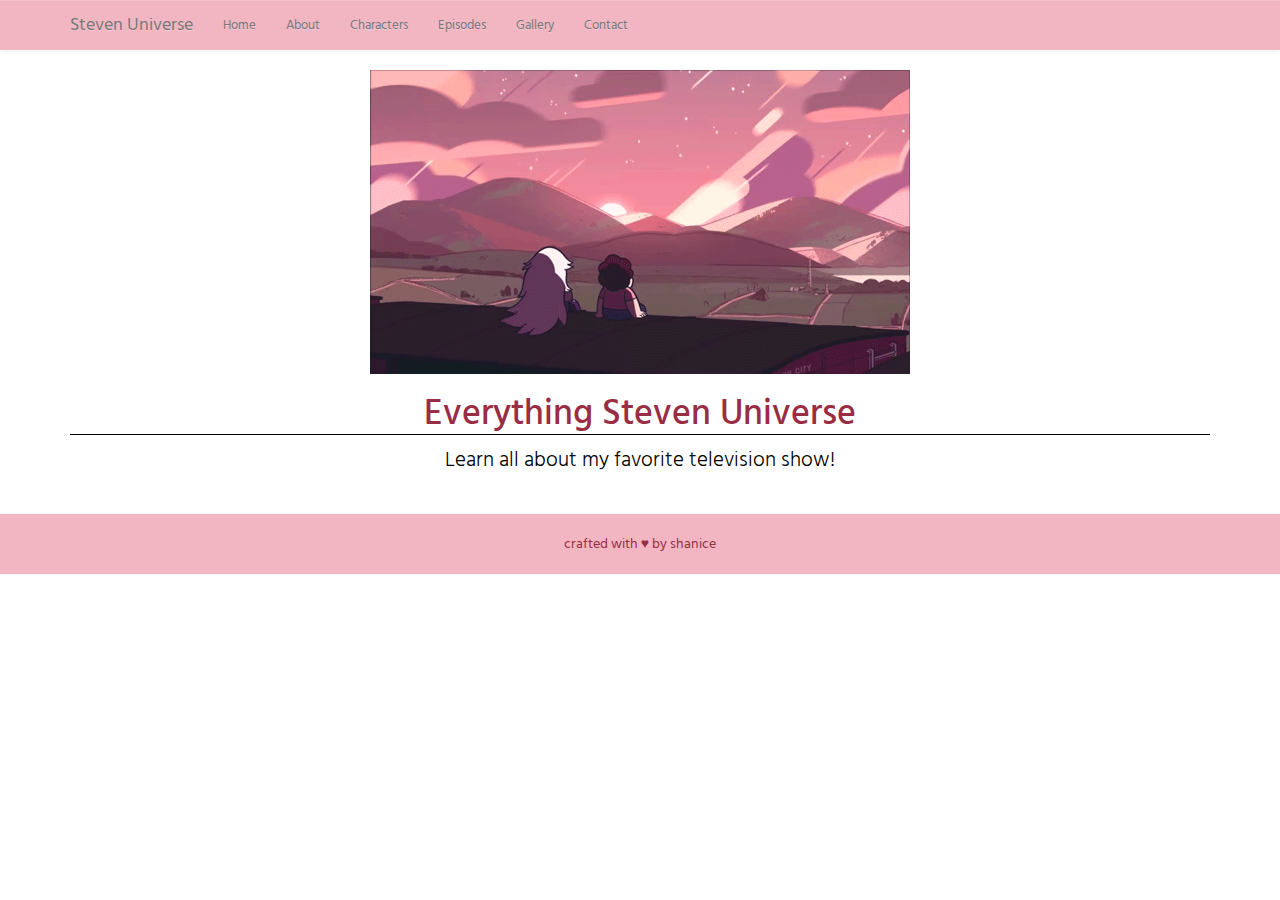
<file: index.html>
<!DOCTYPE html>
<html lang="en">
    <head>
        <meta charset="utf-8">
        <meta http-equiv="X-UA-Compatible" content="IE=edge">
        <meta name="viewport" content="width=device-width, initial-scale=1">
        <!-- <meta http-equiv="content-type" content="text/html;charset=utf-8" /> -->
        <title>Everything Steven Universe</title>
        <link href="https://fonts.googleapis.com/css?family=Hind+Madurai" rel="stylesheet">    
        <link href="bootstrap/css/bootstrap.min.css" rel="stylesheet">
        <link href="bootstrap/css/bootstrap-theme.min.css" rel="stylesheet">
        <link rel="stylesheet" type="text/css" href="css/main.css">
    </head>
    <body>
        <nav class="navbar navbar-default navbar-static-top">
            <div class="container">
                <div class="navbar-header">
                            <button type="button" class="navbar-toggle collapsed" data-toggle="collapse" data-target="#navbar" aria-expanded="false" aria-controls="navbar">
                            <span class="sr-only">Toggle navigation</span>
                            <span class="icon-bar"></span>
                            <span class="icon-bar"></span>
                            <span class="icon-bar"></span>
                            </button>
                            <a class="navbar-brand" href="#">Steven Universe</a>
                        </div>
                        <div id="navbar" class="collapse navbar-collapse">
                            <ul class="nav navbar-nav">
                            <li><a href="index.html">Home</a></li>
                            <li><a href="about.html">About</a></li>
                            <li><a href="chara.html">Characters</a></li>
                            <li><a href="epi.html">Episodes</a></li>
                            <li><a href="slideshow.html">Gallery</a></li>
                            <li><a href="contact.html">Contact</a></li>
                            </ul>
                        </div><!--/.nav-collapse -->
                        </div>
                    </nav>
                    <div class="container">

        <div class="hero">
            <div class="hero-text center">
                <img src="images/am1.gif" alt="amethyst and steven" class="hero">
                <h1>Everything Steven Universe</h1>
                                <p class="lead">Learn all about my favorite television show!</p>
                            </div>
        </div>
        </div>
        <footer>
                crafted with &hearts; by <a href="http://shanicesmith.studentweb.site">shanice</a>
        </footer>
    <script src="https://ajax.googleapis.com/ajax/libs/jquery/1.11.3/jquery.min.js"></script>
    <script src="bootstrap/js/bootstrap.min.js"></script>
    </body>
</html>
</file>
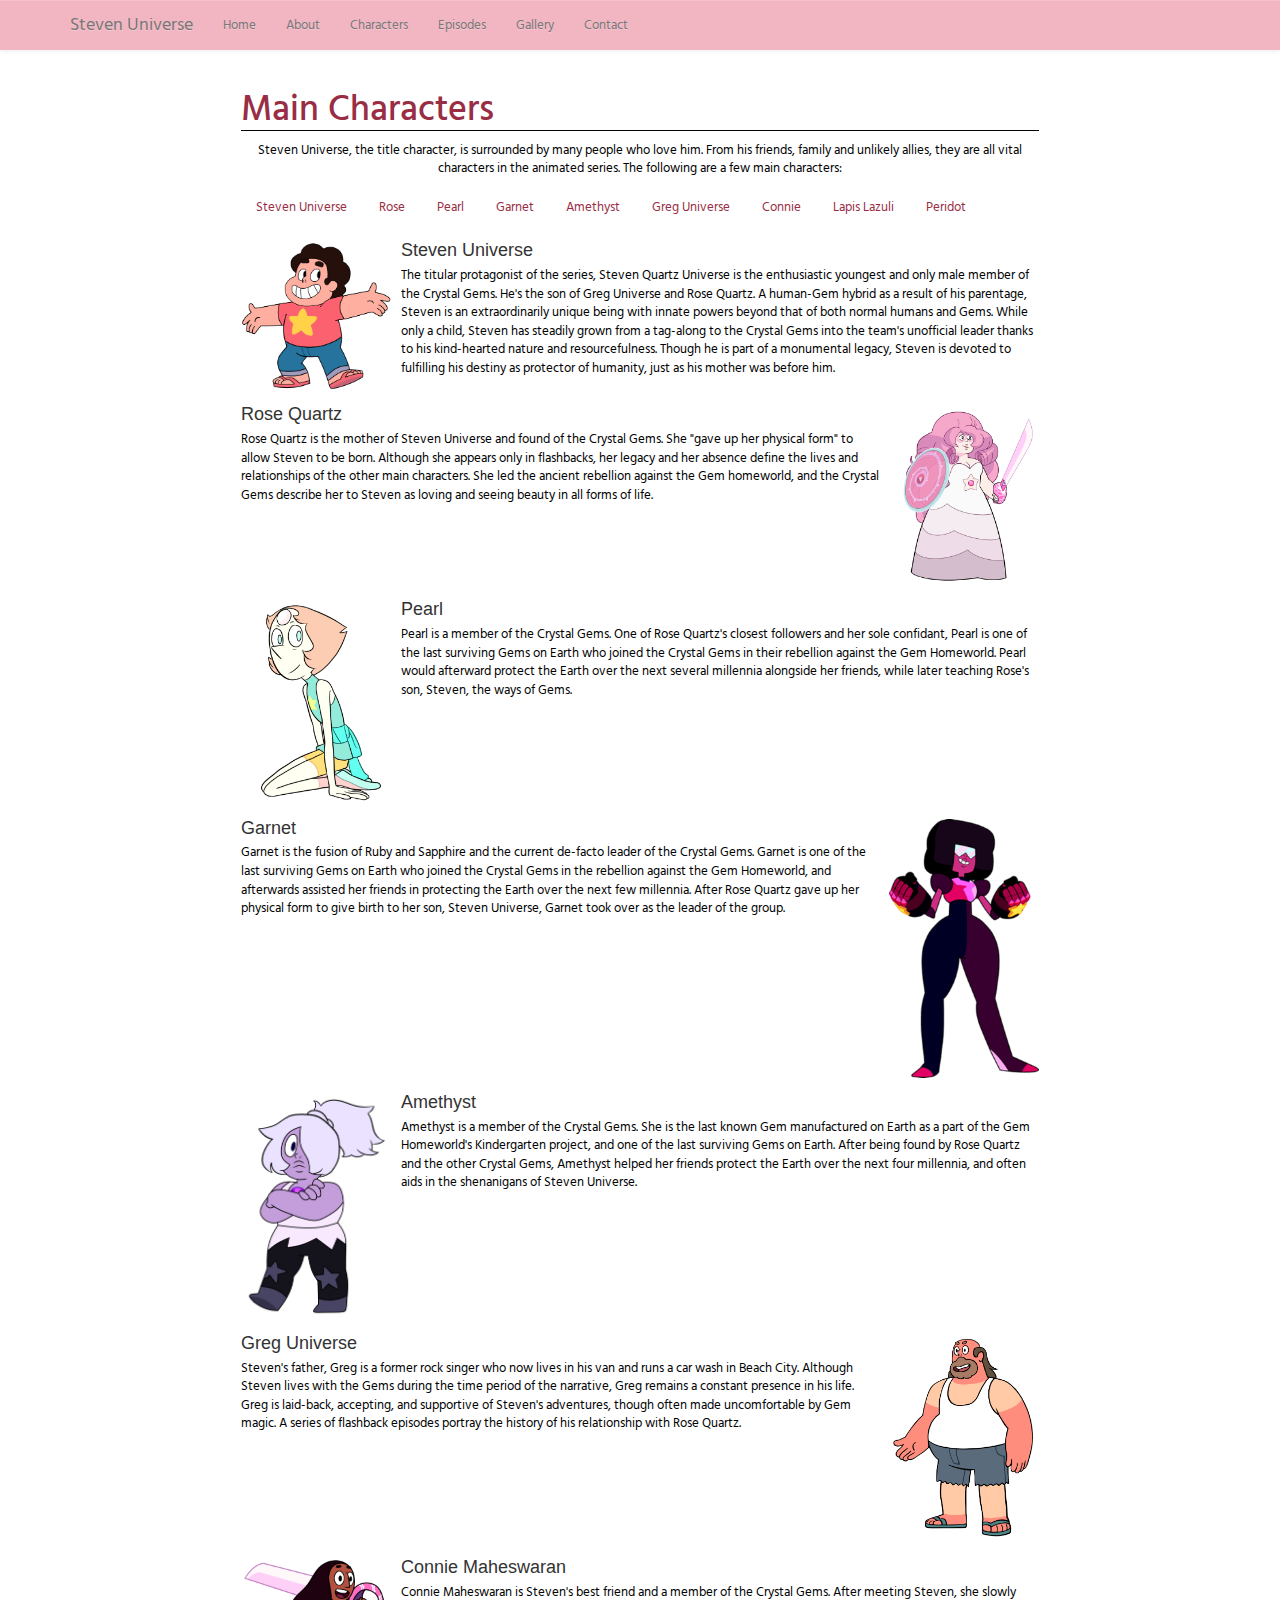
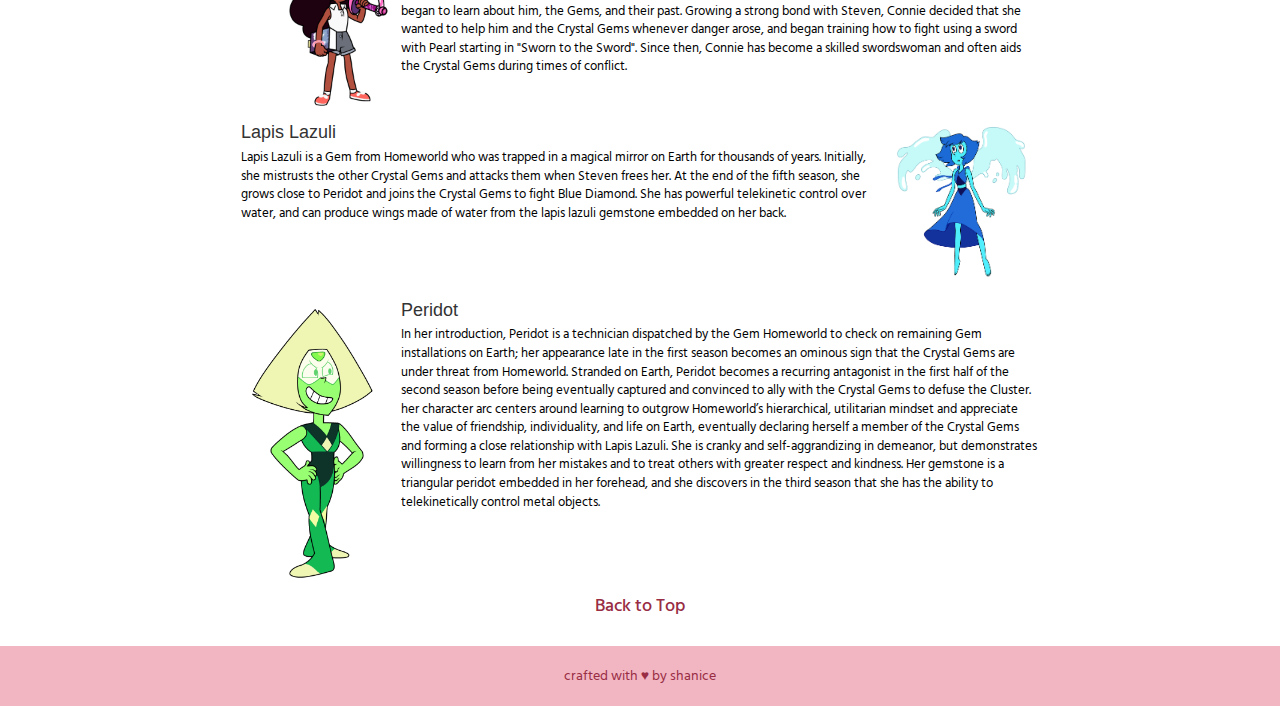
<file: chara.html>
<!DOCTYPE html>
<html lang="en">
    <head>
        <meta charset="utf-8">
        <meta http-equiv="X-UA-Compatible" content="IE=edge">
        <meta name="viewport" content="width=device-width, initial-scale=1">
        <!-- <meta http-equiv="content-type" content="text/html;charset=utf-8" /> -->
        <title>Everything Steven Universe</title>
        <link href="https://fonts.googleapis.com/css?family=Hind+Madurai" rel="stylesheet">    
        <link href="bootstrap/css/bootstrap.min.css" rel="stylesheet">
        <link href="bootstrap/css/bootstrap-theme.min.css" rel="stylesheet">
        <link rel="stylesheet" type="text/css" href="css/main.css">
    </head>
    <body>
        <nav class="navbar navbar-default navbar-static-top">
            <div class="container">
                <div class="navbar-header">
                            <button type="button" class="navbar-toggle collapsed" data-toggle="collapse" data-target="#navbar" aria-expanded="false" aria-controls="navbar">
                            <span class="sr-only">Toggle navigation</span>
                            <span class="icon-bar"></span>
                            <span class="icon-bar"></span>
                            <span class="icon-bar"></span>
                            </button>
                            <a class="navbar-brand" href="#">Steven Universe</a>
                        </div>
                        <div id="navbar" class="collapse navbar-collapse">
                            <ul class="nav navbar-nav">
                                    <li><a href="index.html">Home</a></li>
                                    <li><a href="about.html">About</a></li>
                                    <li><a href="chara.html">Characters</a></li>
                                    <li><a href="epi.html">Episodes</a></li>
                                    <li><a href="slideshow.html">Gallery</a></li>
                                    <li><a href="contact.html">Contact</a></li>
                                    </ul>
                            </ul>
                        </div><!--/.nav-collapse -->
                        </div>
                    </nav>

        <div class="container">
            <div id="main">
                <h1>Main Characters</h1>
                <p class="center">Steven Universe, the title character, is surrounded by many people who love him. From his friends, family and unlikely allies, they are all vital characters in the animated series. The following are a few main characters:</p>
                <ul class="nav nav-pills">
                        <li role="presentation"><a href="#steven">Steven Universe</a></li>
                        <li role="presentation"><a href="#rose">Rose</a></li>
                        <li role="presentation"><a href="#pearl">Pearl</a></li>
                        <li role="presentation"><a href="#garnet">Garnet</a></li>
                        <li role="presentation"><a href="#amethyst">Amethyst</a></li>
                        <li role="presentation"><a href="#greg">Greg Universe</a></li>
                        <li role="presentation"><a href="#connie">Connie</a></li>
                        <li role="presentation"><a href="#lapis">Lapis Lazuli</a></li>
                        <li role="presentation"><a href="#peridot">Peridot</a></li>
                        </ul>

                <div class="media">
                    <div class="media-left">
                        <a href="http://steven-universe.wikia.com/wiki/Steven_Universe_(character)" target="_blank" id="steven"><img class="media-object" src="images/steven.png" alt="steven universe image"></a>
                    </div>
                    <div class="media-body">
                        <h4 class="media-heading">Steven Universe</h4>
                            <p>The titular protagonist of the series, Steven Quartz Universe is the enthusiastic youngest and only male member of the Crystal Gems. He's the son of Greg Universe and Rose Quartz. A human-Gem hybrid as a result of his parentage, Steven is an extraordinarily unique being with innate powers beyond that of both normal humans and Gems. While only a child, Steven has steadily grown from a tag-along to the Crystal Gems into the team's unofficial leader thanks to his kind-hearted nature and resourcefulness. Though he is part of a monumental legacy, Steven is devoted to fulfilling his destiny as protector of humanity, just as his mother was before him.</p>
                    </div>
                </div>
                <div class="media">
                    <div class="media-right">
                        <a href="#" id="rose"><img class="media-object" src="images/rose.png" alt="rose quartz image"></a>
                    </div>
                    <div class="media-body">
                        <h4 class="media-heading">Rose Quartz</h4>
                            <p>Rose Quartz is the mother of Steven Universe and found of the Crystal Gems. She "gave up her physical form" to allow Steven to be born. Although she appears only in flashbacks, her legacy and her absence define the lives and relationships of the other main characters. She led the ancient rebellion against the Gem homeworld, and the Crystal Gems describe her to Steven as loving and seeing beauty in all forms of life.</p>
                    </div>
                </div>
                <div class="media">
                        <div class="media-left">
                            <a href="#" id="pearl"><img class="media-object" src="images/pearl.png" alt="pearl image"></a>
                        </div>
                        <div class="media-body">
                            <h4 class="media-heading">Pearl</h4>
                                <p>Pearl is a member of the Crystal Gems. One of Rose Quartz's closest followers and her sole confidant, Pearl is one of the last surviving Gems on Earth who joined the Crystal Gems in their rebellion against the Gem Homeworld. Pearl would afterward protect the Earth over the next several millennia alongside her friends, while later teaching Rose's son, Steven, the ways of Gems.</p>
                        </div>
                    </div>
                    <div class="media">
                        <div class="media-right">
                            <a href="#" id="garnet"><img class="media-object" src="images/garnet.png" alt="garnet image"></a>
                        </div>
                        <div class="media-body">
                            <h4 class="media-heading">Garnet</h4>
                                <p>Garnet is the fusion of Ruby and Sapphire and the current de-facto leader of the Crystal Gems. Garnet is one of the last surviving Gems on Earth who joined the Crystal Gems in the rebellion against the Gem Homeworld, and afterwards assisted her friends in protecting the Earth over the next few millennia. After Rose Quartz gave up her physical form to give birth to her son, Steven Universe, Garnet took over as the leader of the group.</p>
                        </div>
                    </div>
                    <div class="media">
                            <div class="media-left">
                                <a href="#" id="amethyst"><img class="media-object" src="images/amethyst.png" alt="amethyst image"></a>
                            </div>
                            <div class="media-body">
                                <h4 class="media-heading">Amethyst</h4>
                                    <p>Amethyst is a member of the Crystal Gems. She is the last known Gem manufactured on Earth as a part of the Gem Homeworld's Kindergarten project, and one of the last surviving Gems on Earth. After being found by Rose Quartz and the other Crystal Gems, Amethyst helped her friends protect the Earth over the next four millennia, and often aids in the shenanigans of Steven Universe.</p>
                            </div>
                        </div>
                        <div class="media">
                            <div class="media-right">
                                <a href="#" id="greg"><img class="media-object" src="images/greg.png" alt="greg universe image"></a>
                            </div>
                            <div class="media-body">
                                <h4 class="media-heading">Greg Universe</h4>
                                    <p>Steven's father, Greg is a former rock singer who now lives in his van and runs a car wash in Beach City. Although Steven lives with the Gems during the time period of the narrative, Greg remains a constant presence in his life. Greg is laid-back, accepting, and supportive of Steven's adventures, though often made uncomfortable by Gem magic. A series of flashback episodes portray the history of his relationship with Rose Quartz.</p>
                            </div>
                        </div>
                        <div class="media">
                                <div class="media-left">
                                    <a href="#" id="connie"><img class="media-object" src="images/connie.png" alt="connie image"></a>
                                </div>
                                <div class="media-body">
                                    <h4 class="media-heading">Connie Maheswaran</h4>
                                        <p>Connie Maheswaran is Steven's best friend and a member of the Crystal Gems. After meeting Steven, she slowly began to learn about him, the Gems, and their past. Growing a strong bond with Steven, Connie decided that she wanted to help him and the Crystal Gems whenever danger arose, and began training how to fight using a sword with Pearl starting in "Sworn to the Sword". Since then, Connie has become a skilled swordswoman and often aids the Crystal Gems during times of conflict.</p>
                                </div>
                            </div>
                            <div class="media">
                                <div class="media-right">
                                    <a href="#" id="lapis"><img class="media-object" src="images/lapis.png" alt="lapis image"></a>
                                </div>
                                <div class="media-body">
                                    <h4 class="media-heading">Lapis Lazuli</h4>
                                        <p>Lapis Lazuli is a Gem from Homeworld who was trapped in a magical mirror on Earth for thousands of years. Initially, she mistrusts the other Crystal Gems and attacks them when Steven frees her. At the end of the fifth season, she grows close to Peridot and joins the Crystal Gems to fight Blue Diamond. She has powerful telekinetic control over water, and can produce wings made of water from the lapis lazuli gemstone embedded on her back.</p>
                                </div>
                            </div>
                            <div class="media">
                                    <div class="media-left">
                                        <a href="#" id="peridot"><img class="media-object" src="images/peridot.png" alt="peridot image"></a>
                                    </div>
                                    <div class="media-body">
                                        <h4 class="media-heading">Peridot</h4>
                                            <p>In her introduction, Peridot is a technician dispatched by the Gem Homeworld to check on remaining Gem installations on Earth; her appearance late in the first season becomes an ominous sign that the Crystal Gems are under threat from Homeworld. Stranded on Earth, Peridot becomes a recurring antagonist in the first half of the second season before being eventually captured and convinced to ally with the Crystal Gems to defuse the Cluster. her character arc centers around learning to outgrow Homeworld’s hierarchical, utilitarian mindset and appreciate the value of friendship, individuality, and life on Earth, eventually declaring herself a member of the Crystal Gems and forming a close relationship with Lapis Lazuli. She is cranky and self-aggrandizing in demeanor, but demonstrates willingness to learn from her mistakes and to treat others with greater respect and kindness. Her gemstone is a triangular peridot embedded in her forehead, and she discovers in the third season that she has the ability to telekinetically control metal objects.</p>
                                    </div>
                                </div>
                                <h4 class="center"><a href="#" id="top">Back to Top</a></h4>

            </div>
        </div>
        <footer>
                crafted with &hearts; by <a href="http://shanicesmith.studentweb.site">shanice</a>
        </footer>
    <script src="https://ajax.googleapis.com/ajax/libs/jquery/1.11.3/jquery.min.js"></script>
    <script src="bootstrap/js/bootstrap.min.js"></script>
    </body>
</html>
</file>
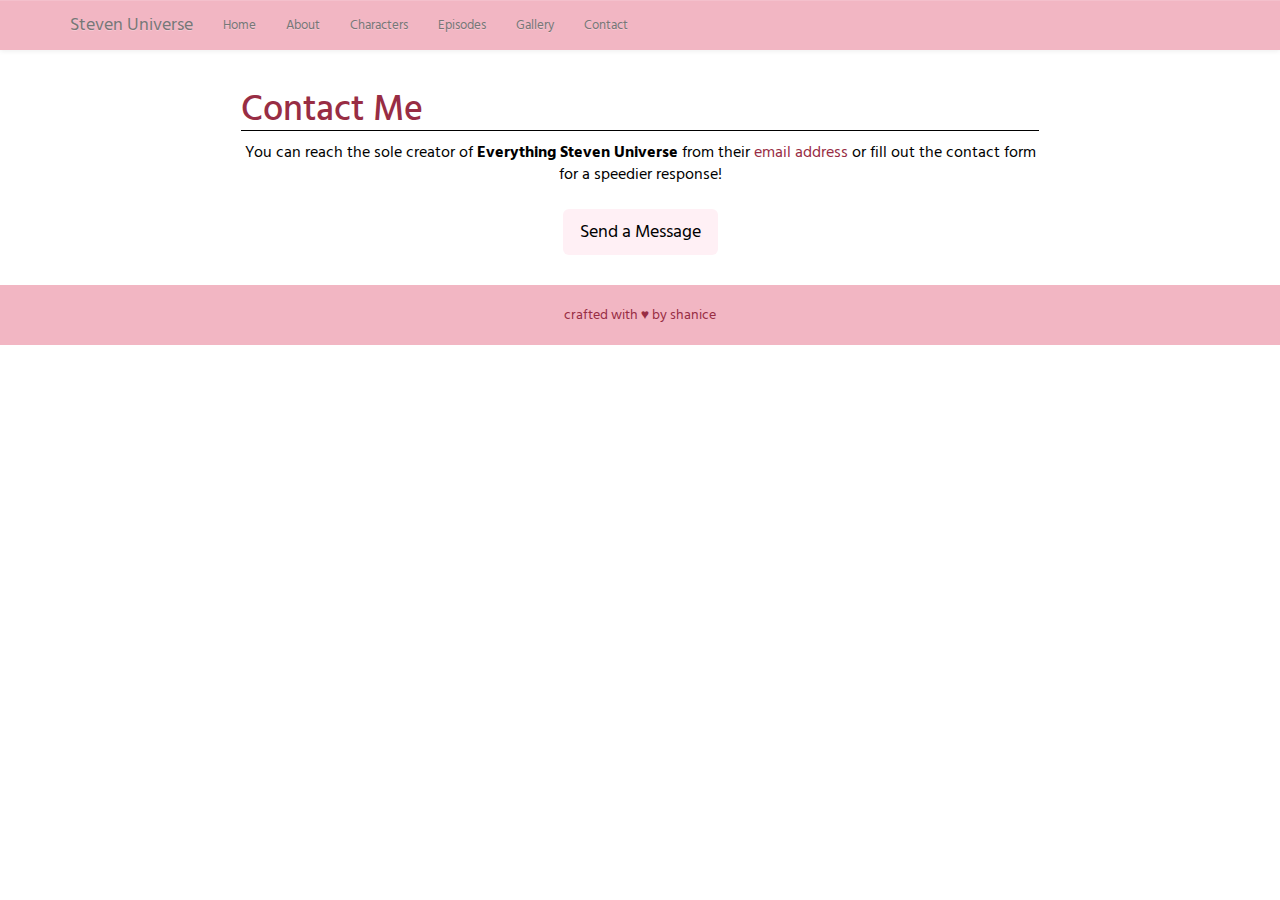
<file: contact.html>
<!DOCTYPE html>
<html lang="en">
    <head>
        <meta charset="utf-8">
        <meta http-equiv="X-UA-Compatible" content="IE=edge">
        <meta name="viewport" content="width=device-width, initial-scale=1">
        <!-- <meta http-equiv="content-type" content="text/html;charset=utf-8" /> -->
        <title>Everything Steven Universe &dash; Contact</title>
        <link href="https://fonts.googleapis.com/css?family=Hind+Madurai" rel="stylesheet">    
        <link href="bootstrap/css/bootstrap.min.css" rel="stylesheet">
        <link href="bootstrap/css/bootstrap-theme.min.css" rel="stylesheet">
        <link rel="stylesheet" type="text/css" href="css/main.css">
    </head>
    <body>
        <nav class="navbar navbar-default navbar-static-top">
            <div class="container">
                <div class="navbar-header">
                            <button type="button" class="navbar-toggle collapsed" data-toggle="collapse" data-target="#navbar" aria-expanded="false" aria-controls="navbar">
                            <span class="sr-only">Toggle navigation</span>
                            <span class="icon-bar"></span>
                            <span class="icon-bar"></span>
                            <span class="icon-bar"></span>
                            </button>
                            <a class="navbar-brand" href="#">Steven Universe</a>
                        </div>
                        <div id="navbar" class="collapse navbar-collapse">
                            <ul class="nav navbar-nav">
                                    <li><a href="index.html">Home</a></li>
                                    <li><a href="about.html">About</a></li>
                                    <li><a href="chara.html">Characters</a></li>
                                    <li><a href="epi.html">Episodes</a></li>
                                    <li><a href="slideshow.html">Gallery</a></li>
                                    <li><a href="contact.html">Contact</a></li>
                                    </ul>
                            </ul>
                        </div><!--/.nav-collapse -->
                        </div>
                    </nav>

        <div class="container">
            <div id="main">
                <h1>Contact Me</h1>
                <p id="contact">You can reach the sole creator of <strong>Everything Steven Universe</strong> from their <a href="mailto:shanicesmith.work@hotmail.com" title="shanicesmith.work@hotmail">email address</a> or fill out the contact form for a speedier response!
                <br /><br />
                <button type="button" class="btn btn-lg" data-toggle="modal" data-target="#updateCreditCard">Send a Message</button>

                </p>

        
        <!-- Modal -->
        <form class="modal fade" id="updateCreditCard">
            
            <div class="modal-dialog modal-lg">
            
                <div class="modal-content">
                
                    <div class="modal-header">
                        <button type="button" class="close" data-dismiss="modal"><span>&times;</span></button>
                        <h4 class="modal-title"><span class="glyphicon glyphicon-inbox"></span> Contact Shanice</h4>
                    </div>
                    
                    <div class="modal-body">
                    
                        <div class="form-group">
                            <label>Name</label>
                            <input type="text" placeholder="full name" class="form-control">
                        </div>
                        <div class="form-group">
                            <label>Subject</label>
                            <input type="text" placeholder="reason for message" class="form-control">
                        </div>
                        <div class="form-group">
                             <label>Message</label>
                             <textarea class="form-control" rows="3" placeholder="message input"></textarea>
                        </div>

                    </div>
                    
                    <div class="modal-footer">
                        <button type="button" class="btn btn-default" data-dismiss="modal">Cancel</button>
                        <button type="submit" class="btn btn-primary">Submit</button>
                    </div>
                
                </div>
                
            </div>
            
        </form>

            </div>
        </div>
        <footer>
                crafted with &hearts; by <a href="http://shanicesmith.studentweb.site">shanice</a>
        </footer>
    <script src="https://ajax.googleapis.com/ajax/libs/jquery/1.11.3/jquery.min.js"></script>
    <script src="bootstrap/js/bootstrap.min.js"></script>
    </body>
</html>
</file>
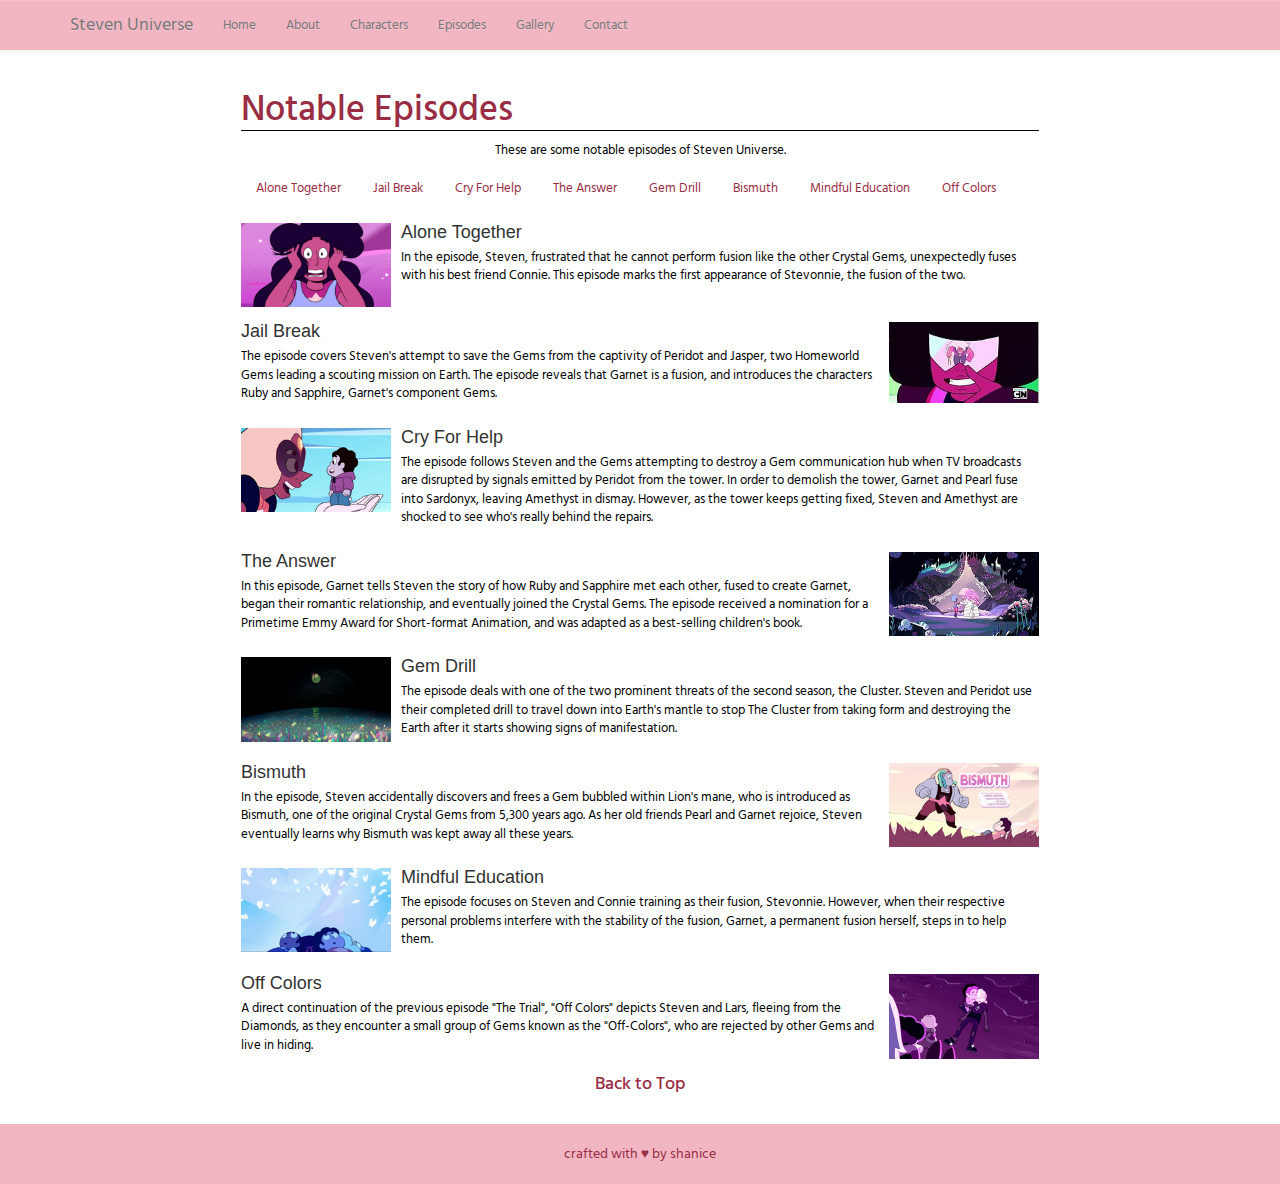
<file: epi.html>
<!DOCTYPE html>
<html lang="en">
    <head>
        <meta charset="utf-8">
        <meta http-equiv="X-UA-Compatible" content="IE=edge">
        <meta name="viewport" content="width=device-width, initial-scale=1">
        <!-- <meta http-equiv="content-type" content="text/html;charset=utf-8" /> -->
        <title>Everything Steven Universe</title>
        <link href="https://fonts.googleapis.com/css?family=Hind+Madurai" rel="stylesheet">    
        <link href="bootstrap/css/bootstrap.min.css" rel="stylesheet">
        <link href="bootstrap/css/bootstrap-theme.min.css" rel="stylesheet">
        <link rel="stylesheet" type="text/css" href="css/main.css">
    </head>
    <body>
        <nav class="navbar navbar-default navbar-static-top">
            <div class="container">
                <div class="navbar-header">
                            <button type="button" class="navbar-toggle collapsed" data-toggle="collapse" data-target="#navbar" aria-expanded="false" aria-controls="navbar">
                            <span class="sr-only">Toggle navigation</span>
                            <span class="icon-bar"></span>
                            <span class="icon-bar"></span>
                            <span class="icon-bar"></span>
                            </button>
                            <a class="navbar-brand" href="#">Steven Universe</a>
                        </div>
                        <div id="navbar" class="collapse navbar-collapse">
                            <ul class="nav navbar-nav">
                            <li><a href="index.html">Home</a></li>
                            <li><a href="about.html">About</a></li>
                            <li><a href="chara.html">Characters</a></li>
                            <li><a href="epi.html">Episodes</a></li>
                            <li><a href="slideshow.html">Gallery</a></li>
                            <li><a href="contact.html">Contact</a></li>
                            </ul>
                        </div><!--/.nav-collapse -->
                        </div>
                    </nav>

        <div class="container">
            <div id="main">
                <h1>Notable Episodes</h1>
                <p class="center">These are some notable episodes of Steven Universe.</p>

                <ul class="nav nav-pills">
                        <li role="presentation"><a href="#alone">Alone Together</a></li>
                        <li role="presentation"><a href="#jailbreak">Jail Break</a></li>
                        <li role="presentation"><a href="#cry">Cry For Help</a></li>
                        <li role="presentation"><a href="#answer">The Answer</a></li>
                        <li role="presentation"><a href="#drill">Gem Drill</a></li>
                        <li role="presentation"><a href="#bismuth">Bismuth</a></li>
                        <li role="presentation"><a href="#mindful">Mindful Education</a></li>
                        <li role="presentation"><a href="#colors">Off Colors</a></li>
                        </ul>

                <div class="media">
                    <div class="media-left">
                        <a href="https://en.wikipedia.org/wiki/Alone_Together_(Steven_Universe)" target="_blank" id="alone"><img class="media-object" src="images/alone.png" alt="stevonnie image"></a>
                    </div>
                    <div class="media-body">
                        <h4 class="media-heading">Alone Together</h4>
                            <p>In the episode, Steven, frustrated that he cannot perform fusion like the other Crystal Gems, unexpectedly fuses with his best friend Connie. This episode marks the first appearance of Stevonnie, the fusion of the two.</p>
                    </div>
                </div>
                <div class="media">
                    <div class="media-right">
                        <a href="https://en.wikipedia.org/wiki/Jail_Break_(Steven_Universe)" id="jailbreak"><img class="media-object" src="images/jailbreak.jpg" alt="garnet fighting image"></a>
                    </div>
                    <div class="media-body">
                        <h4 class="media-heading">Jail Break</h4>
                            <p>The episode covers Steven's attempt to save the Gems from the captivity of Peridot and Jasper, two Homeworld Gems leading a scouting mission on Earth. The episode reveals that Garnet is a fusion, and introduces the characters Ruby and Sapphire, Garnet's component Gems.</p>
                    </div>
                </div>
                <div class="media">
                        <div class="media-left">
                            <a href="https://en.wikipedia.org/wiki/Cry_for_Help_(Steven_Universe)" id="cry"><img class="media-object" src="images/cry.png" alt="fusion image"></a>
                        </div>
                        <div class="media-body">
                            <h4 class="media-heading">Cry For Help</h4>
                                <p>The episode follows Steven and the Gems attempting to destroy a Gem communication hub when TV broadcasts are disrupted by signals emitted by Peridot from the tower. In order to demolish the tower, Garnet and Pearl fuse into Sardonyx, leaving Amethyst in dismay. However, as the tower keeps getting fixed, Steven and Amethyst are shocked to see who's really behind the repairs.</p>
                        </div>
                    </div>
                    <div class="media">
                        <div class="media-right">
                            <a href="https://en.wikipedia.org/wiki/The_Answer_(Steven_Universe)" id="answer"><img class="media-object" src="images/answer.jpg" alt="garnet and rose image"></a>
                        </div>
                        <div class="media-body">
                            <h4 class="media-heading">The Answer</h4>
                                <p>In this episode, Garnet tells Steven the story of how Ruby and Sapphire met each other, fused to create Garnet, began their romantic relationship, and eventually joined the Crystal Gems. The episode received a nomination for a Primetime Emmy Award for Short-format Animation, and was adapted as a best-selling children's book.</p>
                        </div>
                    </div>
                    <div class="media">
                            <div class="media-left">
                                <a href="https://en.wikipedia.org/wiki/Gem_Drill" id="drill"><img class="media-object" src="images/cluster.png" alt="cluster image"></a>
                            </div>
                            <div class="media-body">
                                <h4 class="media-heading">Gem Drill</h4>
                                    <p>The episode deals with one of the two prominent threats of the second season, the Cluster. Steven and Peridot use their completed drill to travel down into Earth's mantle to stop The Cluster from taking form and destroying the Earth after it starts showing signs of manifestation.</p>
                            </div>
                        </div>
                        <div class="media">
                            <div class="media-right">
                                <a href="https://en.wikipedia.org/wiki/Bismuth_(Steven_Universe)" id="bismuth"><img class="media-object" src="images/bismuth.png" alt="bismuth image"></a>
                            </div>
                            <div class="media-body">
                                <h4 class="media-heading">Bismuth</h4>
                                    <p>In the episode, Steven accidentally discovers and frees a Gem bubbled within Lion's mane, who is introduced as Bismuth, one of the original Crystal Gems from 5,300 years ago. As her old friends Pearl and Garnet rejoice, Steven eventually learns why Bismuth was kept away all these years.</p>
                            </div>
                        </div>

                        <div class="media">
                                <div class="media-left">
                                    <a href="https://en.wikipedia.org/wiki/Mindful_Education" id="mindful"><img class="media-object" src="images/mindful.png" alt="group image"></a>
                                </div>
                                <div class="media-body">
                                    <h4 class="media-heading">Mindful Education</h4>
                                        <p>The episode focuses on Steven and Connie training as their fusion, Stevonnie. However, when their respective personal problems interfere with the stability of the fusion, Garnet, a permanent fusion herself, steps in to help them.</p>
                                </div>
                            </div>
                            <div class="media">
                                <div class="media-right">
                                    <a href="https://en.wikipedia.org/wiki/Off_Colors" id="colors"><img class="media-object" src="images/colors.png" alt="dying lars image"></a>
                                </div>
                                <div class="media-body">
                                    <h4 class="media-heading">Off Colors</h4>
                                        <p>A direct continuation of the previous episode "The Trial", "Off Colors" depicts Steven and Lars, fleeing from the Diamonds, as they encounter a small group of Gems known as the "Off-Colors", who are rejected by other Gems and live in hiding.</p>
                                </div>
                            </div>
                            <h4 class="center"><a href="#" id="top">Back to Top</a></h4>

            </div>
        </div>
        <footer>
                crafted with &hearts; by <a href="http://shanicesmith.studentweb.site">shanice</a>
        </footer>
    <script src="https://ajax.googleapis.com/ajax/libs/jquery/1.11.3/jquery.min.js"></script>
    <script src="bootstrap/js/bootstrap.min.js"></script>
    </body>
</html>
</file>
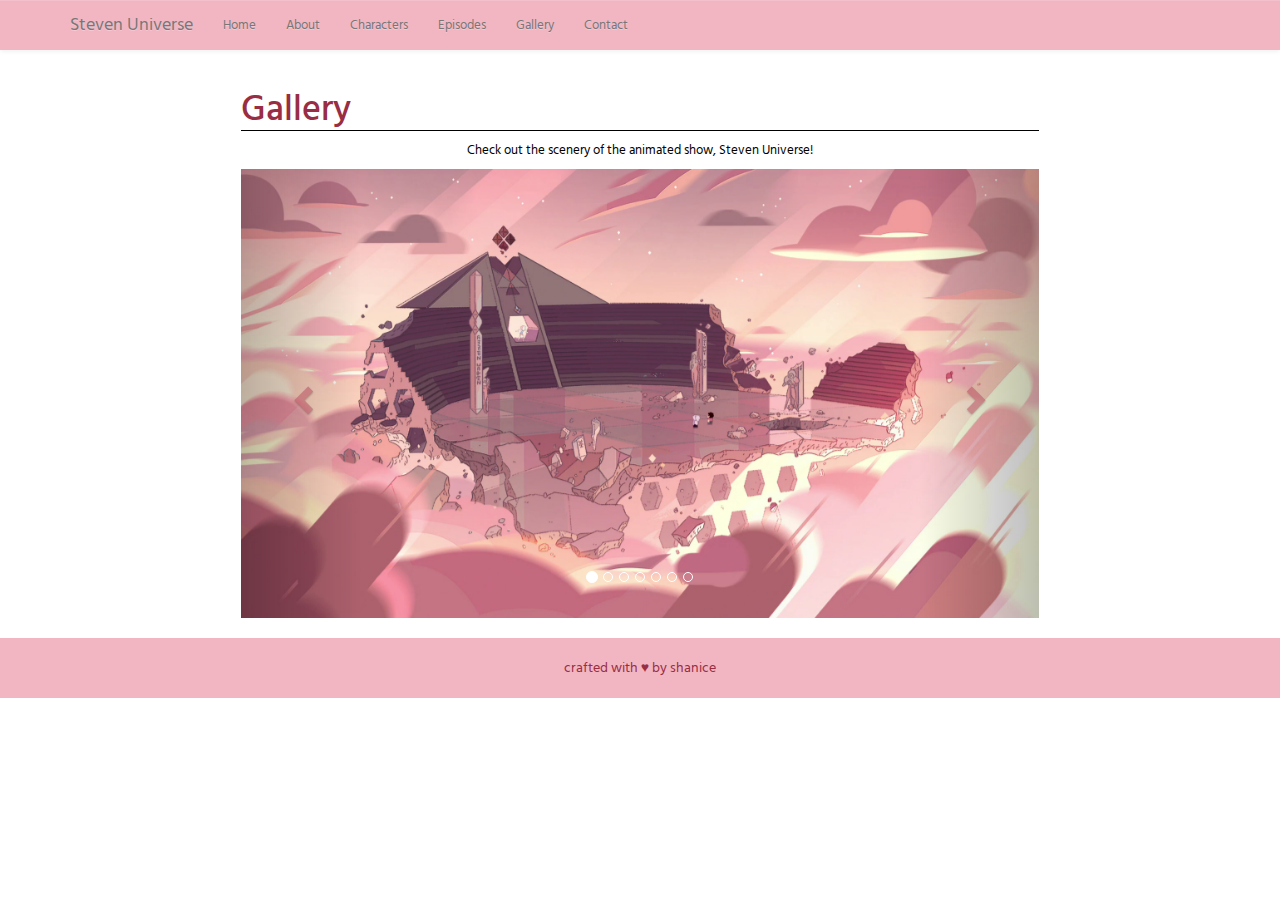
<file: slideshow.html>
<!DOCTYPE html>
<html lang="en">
    <head>
        <meta charset="utf-8">
        <meta http-equiv="X-UA-Compatible" content="IE=edge">
        <meta name="viewport" content="width=device-width, initial-scale=1">
        <!-- <meta http-equiv="content-type" content="text/html;charset=utf-8" /> -->
        <title>Everything Steven Universe</title>
        <link href="https://fonts.googleapis.com/css?family=Hind+Madurai" rel="stylesheet">    
        <link rel="stylesheet" href="https://maxcdn.bootstrapcdn.com/bootstrap/3.3.1/css/bootstrap.min.css">
        <link href="bootstrap/css/bootstrap-theme.min.css" rel="stylesheet">
        <link rel="stylesheet" type="text/css" href="css/main.css">
    </head>
    <body>
        <nav class="navbar navbar-default navbar-static-top">
            <div class="container">
                <div class="navbar-header">
                            <button type="button" class="navbar-toggle collapsed" data-toggle="collapse" data-target="#navbar" aria-expanded="false" aria-controls="navbar">
                            <span class="sr-only">Toggle navigation</span>
                            <span class="icon-bar"></span>
                            <span class="icon-bar"></span>
                            <span class="icon-bar"></span>
                            </button>
                            <a class="navbar-brand" href="#">Steven Universe</a>
                        </div>
                        <div id="navbar" class="collapse navbar-collapse">
                            <ul class="nav navbar-nav">
                                    <li><a href="index.html">Home</a></li>
                                    <li><a href="about.html">About</a></li>
                                    <li><a href="chara.html">Characters</a></li>
                                    <li><a href="epi.html">Episodes</a></li>
                                    <li><a href="slideshow.html">Gallery</a></li>
                                    <li><a href="contact.html">Contact</a></li>
                                    </ul>
                            </ul>
                        </div><!--/.nav-collapse -->
                        </div>
                    </nav>

        <div class="container">
            <div id="main">
                <h1>Gallery</h1>
                <p class="center">Check out the scenery of the animated show, Steven Universe!</p>


                <div id="carousel-example-generic" class="carousel slide" data-ride="carousel">
                        <!-- Indicators -->
                        <ol class="carousel-indicators">
                          <li data-target="#carousel-example-generic" data-slide-to="0" class="active"></li>
                          <li data-target="#carousel-example-generic" data-slide-to="1"></li>
                          <li data-target="#carousel-example-generic" data-slide-to="2"></li>
                          <li data-target="#carousel-example-generic" data-slide-to="3"></li>
                          <li data-target="#carousel-example-generic" data-slide-to="4"></li>
                          <li data-target="#carousel-example-generic" data-slide-to="5"></li>
                          <li data-target="#carousel-example-generic" data-slide-to="6"></li>
                        </ol>
                      
                        <!-- Wrapper for slides -->
                        <div class="carousel-inner" role="listbox">
                          <div class="item active">
                            <img src="images/img1.png" alt="...">
                            <div class="carousel-caption">
                            </div>
                          </div>
                          <div class="item">
                            <img src="images/img2.png" alt="...">
                            <div class="carousel-caption">
                            </div>
                          </div>
                          <div class="item">
                                <img src="images/img3.jpg" alt="...">
                                <div class="carousel-caption">
                                </div>
                              </div>
                        <div class="item">
                                    <img src="images/img5.jpg" alt="...">
                                    <div class="carousel-caption">
                                    </div>
                                  </div>
                        <div class="item">
                                        <img src="images/img6.jpg" alt="...">
                                        <div class="carousel-caption">
                                        </div>
                                      </div>
                                      <div class="item">
                                            <img src="images/img7.png" alt="...">
                                            <div class="carousel-caption">
                                            </div>
                                          </div>
                                          <div class="item">
                                                <img src="images/img8.jpg" alt="...">
                                                <div class="carousel-caption">
                                                </div>
                                              </div>
                        </div>
                      
                        <!-- Controls -->
                        <a class="left carousel-control" href="#carousel-example-generic" role="button" data-slide="prev">
                          <span class="glyphicon glyphicon-chevron-left" aria-hidden="true"></span>
                          <span class="sr-only">Previous</span>
                        </a>
                        <a class="right carousel-control" href="#carousel-example-generic" role="button" data-slide="next">
                          <span class="glyphicon glyphicon-chevron-right" aria-hidden="true"></span>
                          <span class="sr-only">Next</span>
                        </a>
                      </div>



            </div>
        </div>
        <footer>
                crafted with &hearts; by <a href="http://shanicesmith.studentweb.site">shanice</a>
        </footer>
    <script src="https://ajax.googleapis.com/ajax/libs/jquery/1.11.3/jquery.min.js"></script>
    <script src="bootstrap/js/bootstrap.min.js"></script>
    </body>
</html>
</file>
<file: css/main.css>
body {
    background-color: white;
    padding-top: 0px;  
    position: relative;
    height: 100%;
}

p {
    font-family: 'Hind Madurai', sans-serif;
    color: black;
    font-size: 13px;
}

h1, h2, h3 {
    font-family: 'Hind Madurai', sans-serif;
    color:#982D44;
    border-bottom: 1px solid black;
}

ul li {
    font-family: 'Hind Madurai', sans-serif;
    color: black;
    font-size: 13px;
}

a, a:link, a:active a:visited {
    font-family: 'Hind Madurai', sans-serif;
    color:#982D44;
    text-decoration: none;
}

a:hover {
    font-family: 'Hind Madurai', sans-serif;
    color:#982D44;
    text-decoration: underline;
}

#main {
    width: 70%;
	display: block;
	margin-right: auto;
	margin-left: auto;
}

.container {
	max-width: 1280px;
	margin-right: auto;
	margin-left: auto;
	min-width: 320px;
}

.hero {
    background-image: url('');
    background-position: center 75%;
    background-repeat: no-repeat;
    background-size: cover;
    height: 100%;
}

.hero img {
    border: 0px;
}

nav.navbar-default {
    background: #F2B6C3;
    color: #982D44;
    border: none;
}

nav.navbar-default a, a:link, a:active a:visited, ul li{
        color: #982D44;
}

.btn {
    background-color: lavenderblush;
}

footer {
    font-family: 'Hind Madurai', sans-serif;
    color: #982D44;
    background-color: #F2B6C3;
    padding: 20px;
    margin-top: 20px;
    margin-bottom: 0px;
    font-size: 14px;
    text-align: center;
}
footer a {
    font-size: 14px;
    color: rgb(168, 79, 98);
    text-decoration: none;
}

footer a:hover {
    color: rgb(202, 106, 127);
    text-decoration: underline;
}

#contact {
    font-family: 'Hind Madurai', sans-serif;
    font-size: 16px;
    text-align: center;
}

.nav-pills {
    margin-left: 0px;
    margin-right: 0px;
}

.center {
    text-align: center;
}

.media img {
    width: 150px;
}
.media-right {
    float: right;
}
</file>
